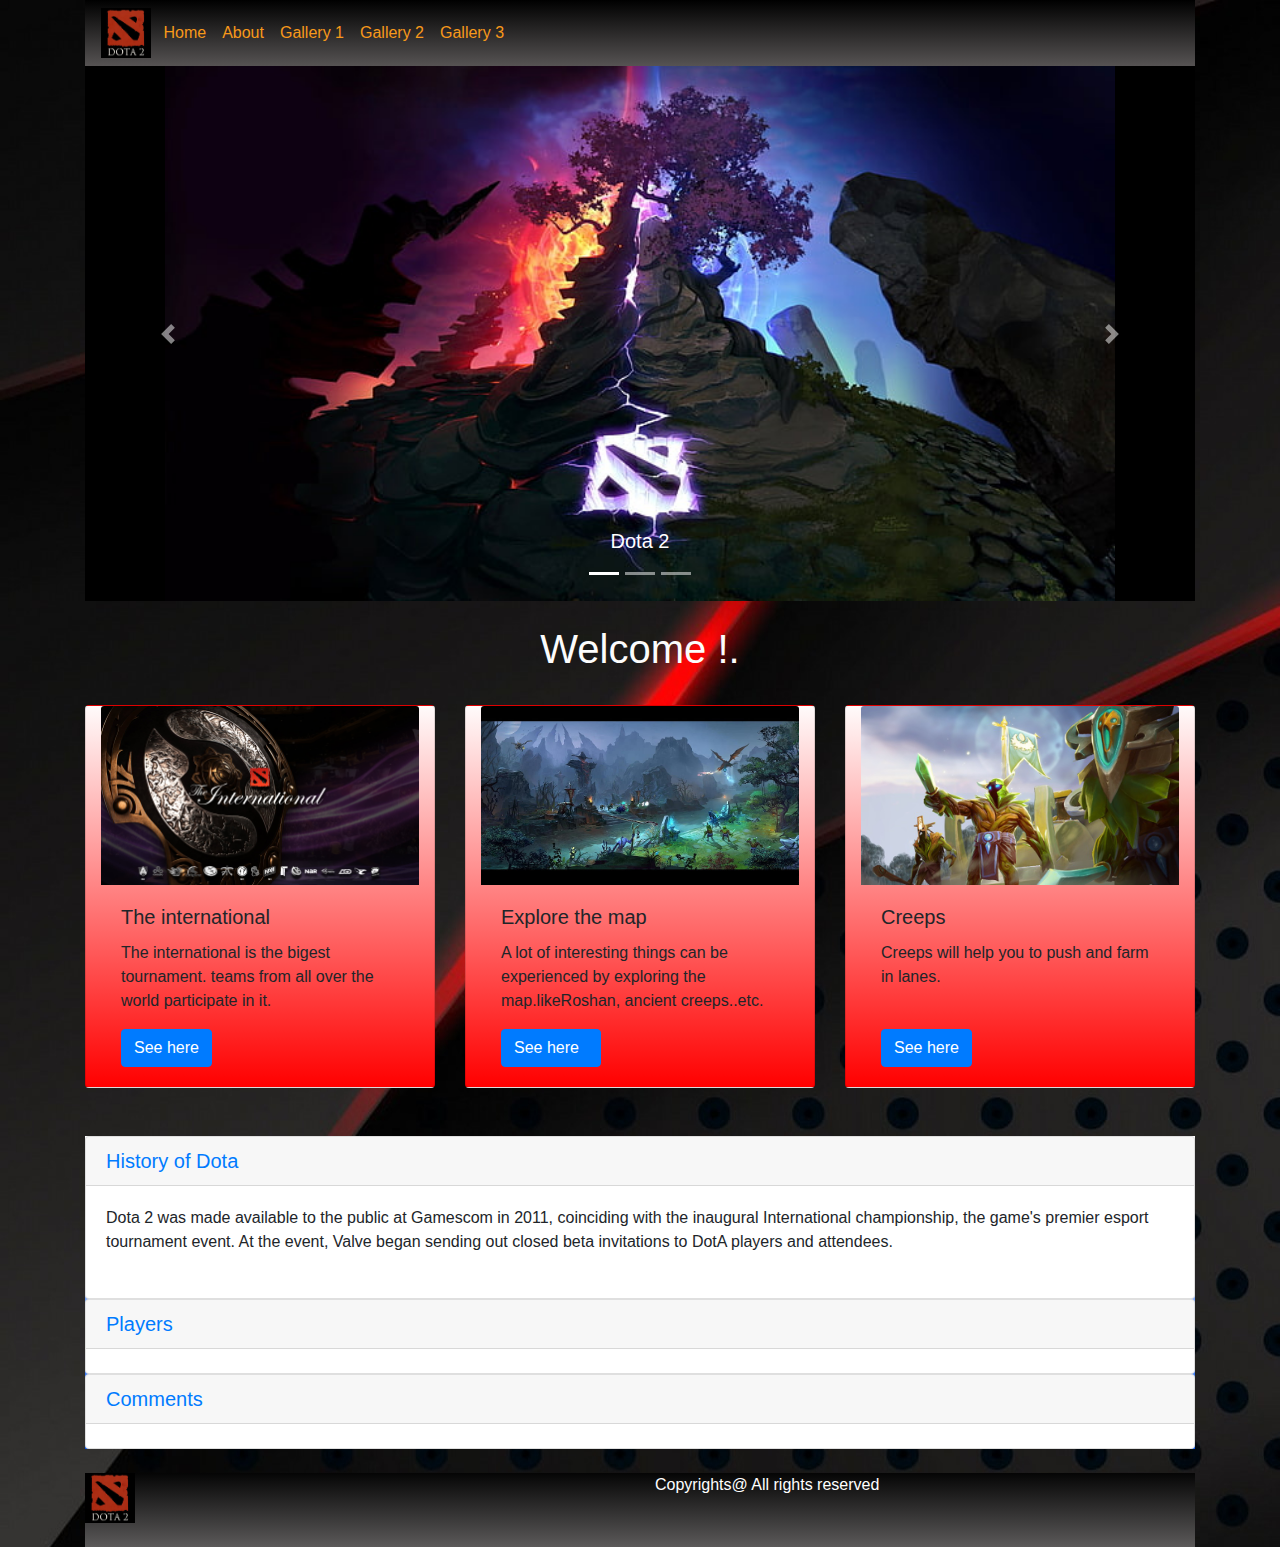
<file: index.html>
<!DOCTYPE html>
<html lang="en">
  <head>
    <meta charset="utf-8">
	<meta http-equiv="X-UA-Compatible" content="IE=edge">
	<meta name="viewport" content="width=device-width, initial-scale=1">
    <title>Untitled Document</title>
    <!-- Bootstrap -->
	<link href="css/bootstrap-4.4.1.css" rel="stylesheet">
	<link href="styles.css" rel="stylesheet" type="text/css">
  </head>
  <body>
  	<div class="container-fluid">
  	  <div class="container">
  	    <nav class="navbar navbar-expand-lg navbar-light bg-light"> <a href="index.html"><img src="images/logo.jpg" alt="" width="50" height="50" class="img-fluid"/>&nbsp;</a>
  	      <button class="navbar-toggler" type="button" data-toggle="collapse" data-target="#navbarSupportedContent1" aria-controls="navbarSupportedContent1" aria-expanded="false" aria-label="Toggle navigation"> <span class="navbar-toggler-icon"></span> </button>
  	      <div class="collapse navbar-collapse" id="navbarSupportedContent1">
  	        <ul class="navbar-nav mr-auto">
  	          <li class="nav-item active"> <a class="nav-link" href="index.html">Home <span class="sr-only">(current)</span></a> </li>
  	          <li class="nav-item"> <a class="nav-link" href="about.html">About</a> </li>
  	          <li class="nav-item"> <a class="nav-link" href="gallery1.html">Gallery 1</a></li>
  	          <li class="nav-item"> <a class="nav-link" href="gallery2.html">Gallery 2</a></li>
  	          <li class="nav-item"> <a class="nav-link" href="gallery3.html">Gallery 3</a></li>
  	          
  	          <li class="nav-item"> </li>
            </ul>
</div>
        </nav>
  	    <div id="carouselExampleIndicators1" class="carousel slide" data-ride="carousel" style="background-color: black">
  	      <ol class="carousel-indicators">
  	        <li data-target="#carouselExampleIndicators1" data-slide-to="0" class="active"></li>
  	        <li data-target="#carouselExampleIndicators1" data-slide-to="1"></li>
  	        <li data-target="#carouselExampleIndicators1" data-slide-to="2"></li>
          </ol>
  	      <div class="carousel-inner" role="listbox">
  	        <div class="carousel-item active"> <img class="d-block mx-auto img-fluid" src="images/mypic1.jpg" alt="First slide" width="950">
  	          <div class="carousel-caption">
  	            <h5>Dota 2</h5>
  	            
              </div>
            </div>
  	        <div class="carousel-item"> <img class="d-block mx-auto img-fluid" src="images/mypic2.jpg" alt="Second slide" width="950">
  	          <div class="carousel-caption">
  	            <h5>Game Sign</h5>
  	            
              </div>
            </div>
  	        <div class="carousel-item"> <img class="d-block mx-auto img-fluid" src="images/mypic3.jpg" alt="Third slide" width="950">
				<br>
				
  	          <div class="carousel-caption">
  	            <h5>Have fun!</h5>
				  
  	            
              </div>
				<br>
            </div>
          </div>
  	      <a class="carousel-control-prev" href="#carouselExampleIndicators1" role="button" data-slide="prev"> <span class="carousel-control-prev-icon" aria-hidden="true"></span> <span class="sr-only">Previous</span> </a> <a class="carousel-control-next" href="#carouselExampleIndicators1" role="button" data-slide="next"> <span class="carousel-control-next-icon" aria-hidden="true"></span> <span class="sr-only">Next</span> </a> </div>
		  <br>
        <h1 class="text-center">Welcome !.</h1>
		  <br>
        <div class="row">
          <div class="col-lg-4">
            <div class="card col-md-4 col-lg-12"> <img class="card-img-top img-fluid" src="images/mycard1.jpg" alt="Card image cap">
              <div class="card-body">
                <h5 class="card-title">The international</h5>
                <p class="card-text">The international is the bigest tournament. teams from all over the world participate in it.&nbsp;&nbsp;</p>
                <a href="#" class="btn btn-primary">See here</a> </div>
            </div>
          </div>
          <div class="col-lg-4">
            <div class="card col-md-4 col-lg-12"> <img class="card-img-top img-fluid" src="images/mycard2.jpg" alt="Card image cap">
              <div class="card-body">
                <h5 class="card-title">Explore the map</h5>
                <p class="card-text">A lot of interesting things can be experienced by exploring the map.likeRoshan,&nbsp;ancient creeps..etc.</p>
                <a href="#" class="btn btn-primary">See here&nbsp;&nbsp;</a> </div>
            </div>
          </div>
          <div class="col-lg-4">
            <div class="card col-md-4 col-lg-12"> <img class="card-img-top img-fluid" src="images/mycard3.jpg" alt="Card image cap">
              <div class="card-body">
                <h5 class="card-title">Creeps</h5>
                <p class="card-text">Creeps will help you to push and farm in lanes.</p><br>
                <a href="#" class="btn btn-primary">See here</a> </div>
				
            </div>
			  <br>
          </div>
        </div>
		  <br>
        <div id="accordion1" role="tablist">
          <div class="card">
            <div class="card-header" role="tab" id="headingOne1">
              <h5 class="mb-0"> <a data-toggle="collapse" href="#collapseOne1" role="button" aria-expanded="true" aria-controls="collapseOne1"> History of Dota </a> </h5>
            </div>
            <div id="collapseOne1" class="collapse show" role="tabpanel" aria-labelledby="headingOne1" data-parent="#accordion1">
              <div class="card-body">Dota 2 was made available to the public at Gamescom in 2011, coinciding with the inaugural International championship, the game's premier esport tournament event. At the event, Valve began sending out closed beta invitations to DotA players and attendees.</div>
            </div>
			  <br>
          </div>
          <div class="card">
            <div class="card-header" role="tab" id="headingTwo1">
              <h5 class="mb-0"> <a class="collapsed" data-toggle="collapse" href="#collapseTwo1" role="button" aria-expanded="false" aria-controls="collapseTwo1"> Players </a> </h5>
            </div>
            <div id="collapseTwo1" class="collapse" role="tabpanel" aria-labelledby="headingTwo1" data-parent="#accordion1">
              <div class="card-body">We have a large number of players spread around the world.</div>
            </div>
			  <br>
          </div>
          <div class="card">
            <div class="card-header" role="tab" id="headingThree1">
              <h5 class="mb-0"> <a class="collapsed" data-toggle="collapse" href="#collapseThree1" role="button" aria-expanded="false" aria-controls="collapseThree1"> Comments </a> </h5>
            </div>
            <div id="collapseThree1" class="collapse" role="tabpanel" aria-labelledby="headingThree1" data-parent="#accordion1">
              <div class="card-body">Content for Accordion Panel 3</div>
            </div>
			  <br>
          </div>
        </div>
		  <br>
        <footer>
          <div class="row">
            <div class="col-lg-6"><img src="images/logo.jpg" alt="" width="50" height="50" class="img-fluid"/>&nbsp;</div>
            <div class="col-lg-6">Copyrights@ All rights reserved</div>
          </div>
			<br>
        </footer>
      </div>
  	</div>
  	<!-- body code goes here -->


	<!-- jQuery (necessary for Bootstrap's JavaScript plugins) --> 
	<script src="js/jquery-3.4.1.min.js"></script>

	<!-- Include all compiled plugins (below), or include individual files as needed -->
	<script src="js/popper.min.js"></script> 
  <script src="js/bootstrap-4.4.1.js"></script>
  </body>
</html>
</file>
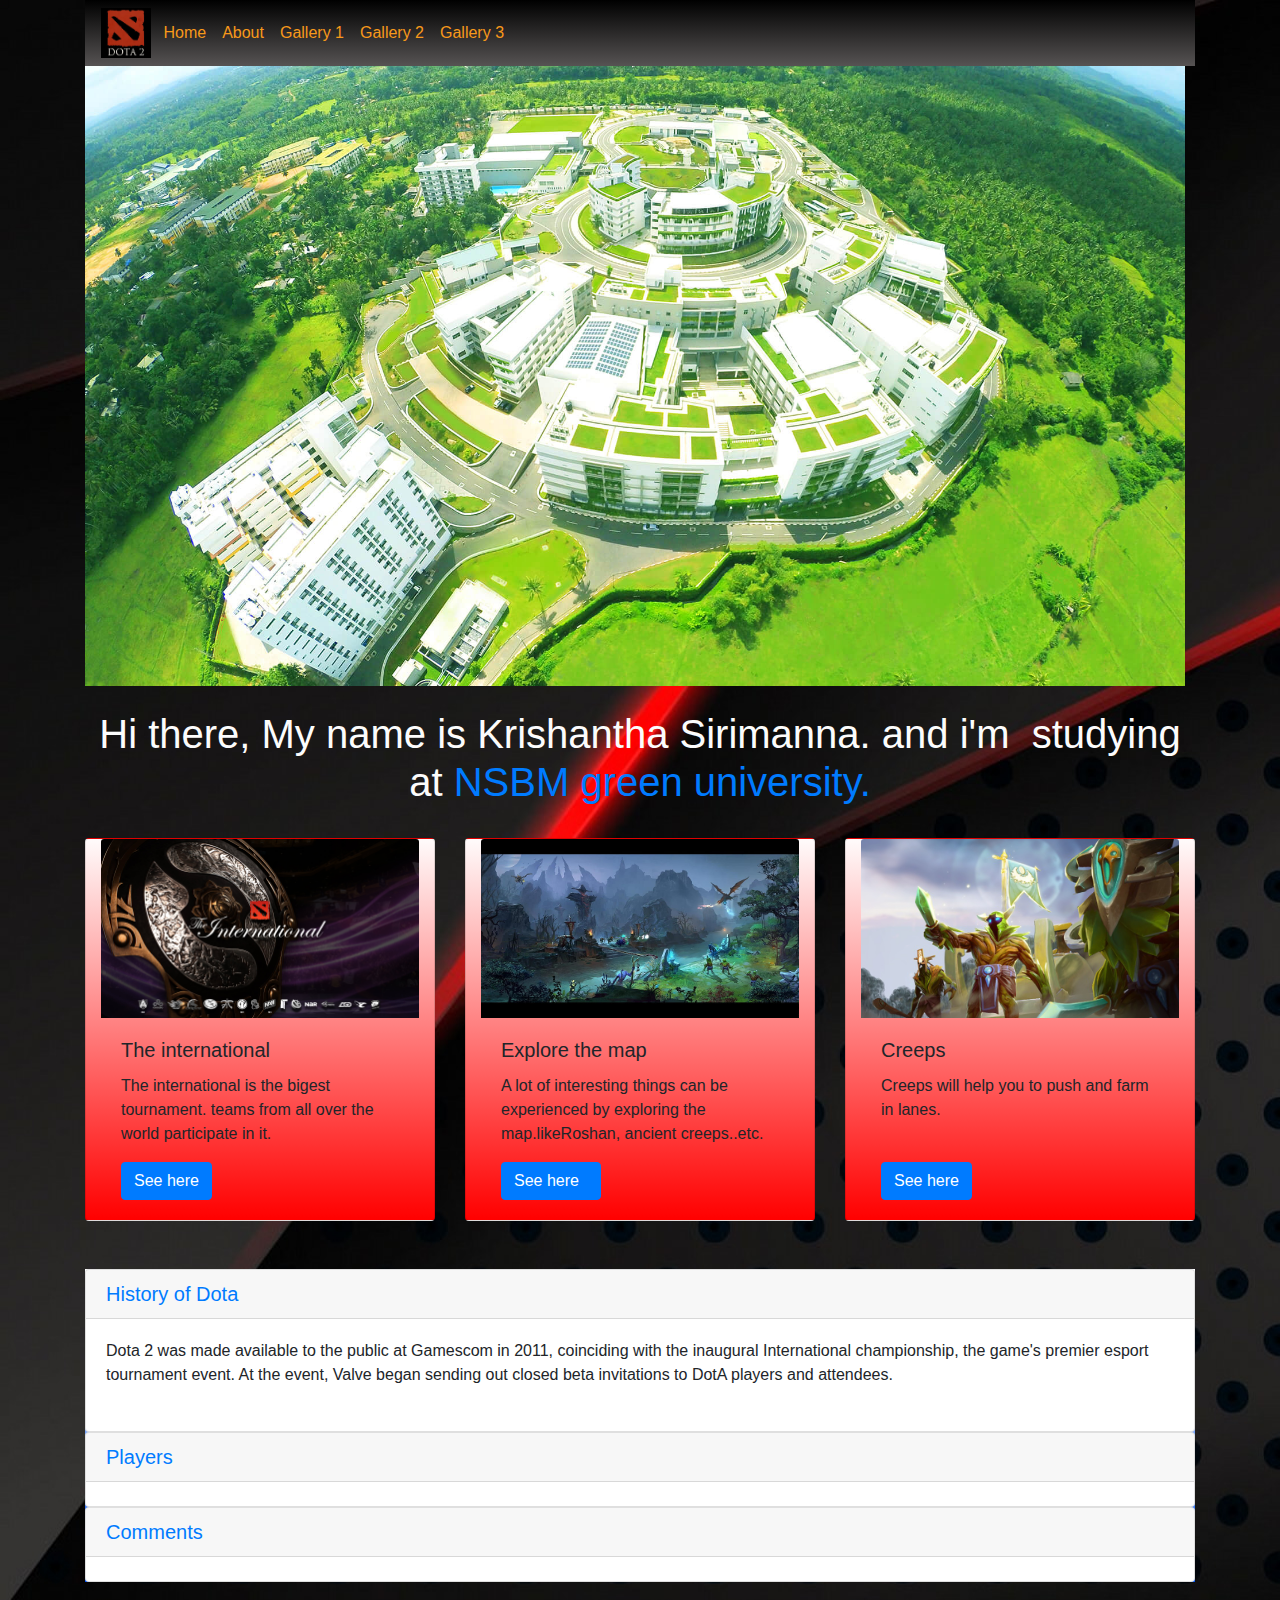
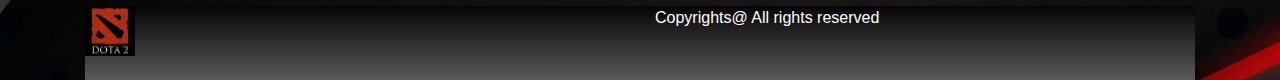
<file: about.html>
<!DOCTYPE html>
<!DOCTYPE html>
<html lang="en">
  <head>
    <meta charset="utf-8">
	<meta http-equiv="X-UA-Compatible" content="IE=edge">
	<meta name="viewport" content="width=device-width, initial-scale=1">
    <title>Untitled Document</title>
    <!-- Bootstrap -->
	<link href="css/bootstrap-4.4.1.css" rel="stylesheet">
	<link href="styles.css" rel="stylesheet" type="text/css">
  </head>
  <body>
  	<div class="container-fluid">
  	  <div class="container">
  	    <nav class="navbar navbar-expand-lg navbar-light bg-light"> <a href="index.html"><img src="images/logo.jpg" alt="" width="50" height="50" class="img-fluid"/>&nbsp;</a>
  	      <button class="navbar-toggler" type="button" data-toggle="collapse" data-target="#navbarSupportedContent1" aria-controls="navbarSupportedContent1" aria-expanded="false" aria-label="Toggle navigation"> <span class="navbar-toggler-icon"></span> </button>
  	      <div class="collapse navbar-collapse" id="navbarSupportedContent1">
  	        <ul class="navbar-nav mr-auto">
  	          <li class="nav-item active"> <a class="nav-link" href="index.html">Home <span class="sr-only">(current)</span></a> </li>
  	          <li class="nav-item"> <a class="nav-link" href="about.html">About</a> </li>
  	          <li class="nav-item"> <a class="nav-link" href="gallery1.html">Gallery 1</a></li>
  	          <li class="nav-item"> <a class="nav-link" href="gallery2.html">Gallery 2</a></li>
  	          <li class="nav-item"> <a class="nav-link" href="gallery3.html">Gallery 3</a></li>
  	          
  	          <li class="nav-item"> </li>
            </ul>
</div>
        </nav>
	    <div><img src="images/nsbm-slider-0-1.jpg" alt="" width="1100" height="600" class="img-fluid"/></div>
	    <br>
        <h1 class="text-center">Hi there, My name is Krishantha Sirimanna. and i'm&nbsp; studying at <a href="https://www.nsbm.ac.lk/">NSBM green university.</a></h1>
		  <br>
        <div class="row">
          <div class="col-lg-4">
            <div class="card col-md-4 col-lg-12"> <img class="card-img-top img-fluid" src="images/mycard1.jpg" alt="Card image cap">
              <div class="card-body">
                <h5 class="card-title">The international</h5>
                <p class="card-text">The international is the bigest tournament. teams from all over the world participate in it.&nbsp;&nbsp;</p>
                <a href="#" class="btn btn-primary">See here</a> </div>
            </div>
          </div>
          <div class="col-lg-4">
            <div class="card col-md-4 col-lg-12"> <img class="card-img-top img-fluid" src="images/mycard2.jpg" alt="Card image cap">
              <div class="card-body">
                <h5 class="card-title">Explore the map</h5>
                <p class="card-text">A lot of interesting things can be experienced by exploring the map.likeRoshan,&nbsp;ancient creeps..etc.</p>
                <a href="#" class="btn btn-primary">See here&nbsp;&nbsp;</a> </div>
            </div>
          </div>
          <div class="col-lg-4">
            <div class="card col-md-4 col-lg-12"> <img class="card-img-top img-fluid" src="images/mycard3.jpg" alt="Card image cap">
              <div class="card-body">
                <h5 class="card-title">Creeps</h5>
                <p class="card-text">Creeps will help you to push and farm in lanes.</p><br>
                <a href="#" class="btn btn-primary">See here</a> </div>
				
            </div>
			  <br>
          </div>
        </div>
		  <br>
        <div id="accordion1" role="tablist">
          <div class="card">
            <div class="card-header" role="tab" id="headingOne1">
              <h5 class="mb-0"> <a data-toggle="collapse" href="#collapseOne1" role="button" aria-expanded="true" aria-controls="collapseOne1"> History of Dota </a> </h5>
            </div>
            <div id="collapseOne1" class="collapse show" role="tabpanel" aria-labelledby="headingOne1" data-parent="#accordion1">
              <div class="card-body">Dota 2 was made available to the public at Gamescom in 2011, coinciding with the inaugural International championship, the game's premier esport tournament event. At the event, Valve began sending out closed beta invitations to DotA players and attendees.</div>
            </div>
			  <br>
          </div>
          <div class="card">
            <div class="card-header" role="tab" id="headingTwo1">
              <h5 class="mb-0"> <a class="collapsed" data-toggle="collapse" href="#collapseTwo1" role="button" aria-expanded="false" aria-controls="collapseTwo1"> Players </a> </h5>
            </div>
            <div id="collapseTwo1" class="collapse" role="tabpanel" aria-labelledby="headingTwo1" data-parent="#accordion1">
              <div class="card-body">We have a large number of players spread around the world.</div>
            </div>
			  <br>
          </div>
          <div class="card">
            <div class="card-header" role="tab" id="headingThree1">
              <h5 class="mb-0"> <a class="collapsed" data-toggle="collapse" href="#collapseThree1" role="button" aria-expanded="false" aria-controls="collapseThree1"> Comments </a> </h5>
            </div>
            <div id="collapseThree1" class="collapse" role="tabpanel" aria-labelledby="headingThree1" data-parent="#accordion1">
              <div class="card-body">Content for Accordion Panel 3</div>
            </div>
			  <br>
          </div>
        </div>
		  <br>
        <footer>
          <div class="row">
            <div class="col-lg-6"><img src="images/logo.jpg" alt="" width="50" height="50" class="img-fluid"/>&nbsp;</div>
            <div class="col-lg-6">Copyrights@ All rights reserved</div>
          </div>
			<br>
        </footer>
      </div>
  	</div>
  	<!-- body code goes here -->


	<!-- jQuery (necessary for Bootstrap's JavaScript plugins) --> 
	<script src="js/jquery-3.4.1.min.js"></script>

	<!-- Include all compiled plugins (below), or include individual files as needed -->
	<script src="js/popper.min.js"></script> 
  <script src="js/bootstrap-4.4.1.js"></script>
  </body>
</html>
</file>
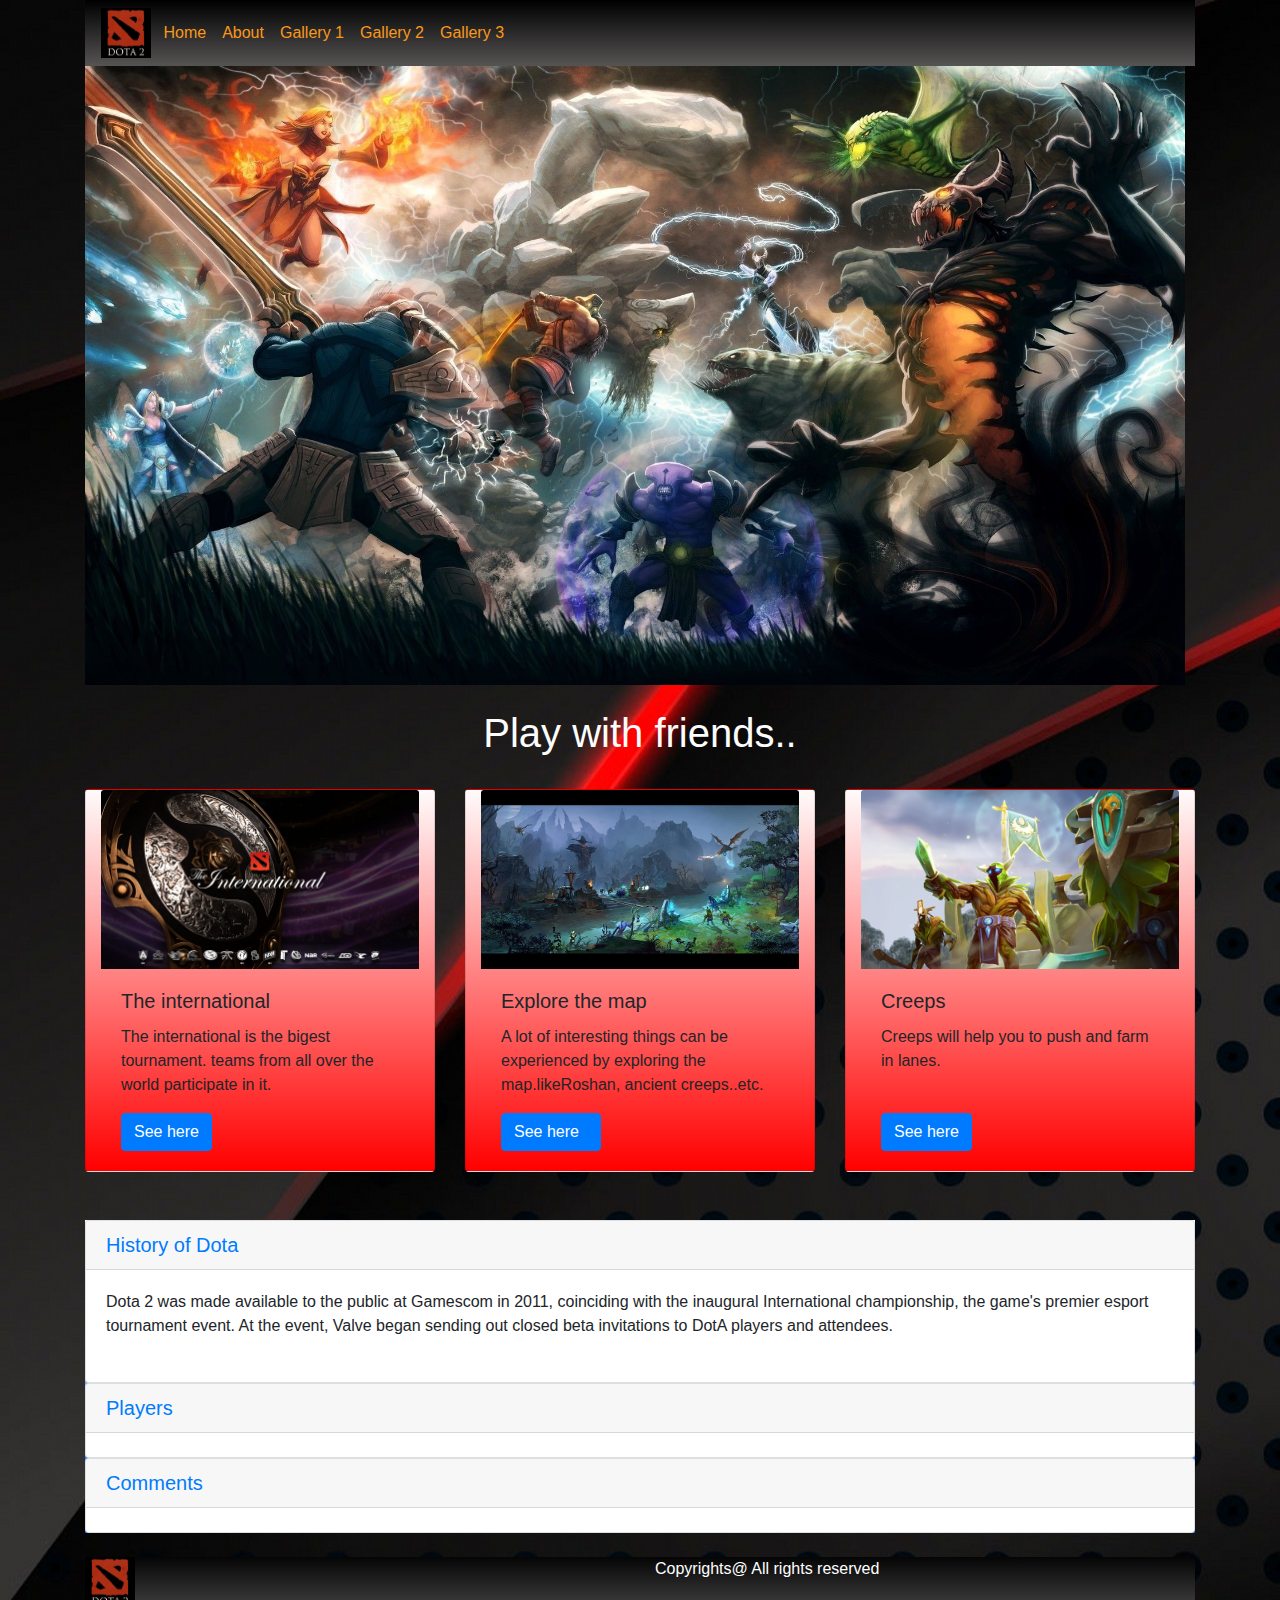
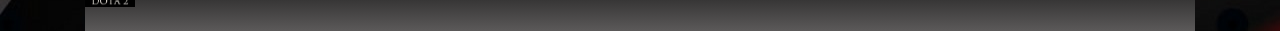
<file: gallery1.html>
<!DOCTYPE html>
<html lang="en">
  <head>
    <meta charset="utf-8">
	<meta http-equiv="X-UA-Compatible" content="IE=edge">
	<meta name="viewport" content="width=device-width, initial-scale=1">
    <title>Untitled Document</title>
    <!-- Bootstrap -->
	<link href="css/bootstrap-4.4.1.css" rel="stylesheet">
	<link href="styles.css" rel="stylesheet" type="text/css">
  </head>
  <body>
  	<div class="container-fluid">
  	  <div class="container">
  	    <nav class="navbar navbar-expand-lg navbar-light bg-light"> <a href="index.html"><img src="images/logo.jpg" alt="" width="50" height="50" class="img-fluid"/>&nbsp;</a>
  	      <button class="navbar-toggler" type="button" data-toggle="collapse" data-target="#navbarSupportedContent1" aria-controls="navbarSupportedContent1" aria-expanded="false" aria-label="Toggle navigation"> <span class="navbar-toggler-icon"></span> </button>
  	      <div class="collapse navbar-collapse" id="navbarSupportedContent1">
  	        <ul class="navbar-nav mr-auto">
  	          <li class="nav-item active"> <a class="nav-link" href="index.html">Home <span class="sr-only">(current)</span></a> </li>
  	          <li class="nav-item"> <a class="nav-link" href="about.html">About</a> </li>
  	          <li class="nav-item"> <a class="nav-link" href="gallery1.html">Gallery 1</a></li>
  	          <li class="nav-item"> <a class="nav-link" href="gallery2.html">Gallery 2</a></li>
  	          <li class="nav-item"> <a class="nav-link" href="gallery3.html">Gallery 3</a></li>
  	          
  	          <li class="nav-item"> </li>
            </ul>
</div>
        </nav>
	    <div><img src="images/page1.jpg" alt="" width="1100" height="950" class="img-fluid"/></div>
	    <br>
        <h1 class="text-center">Play with friends..</h1>
		  <br>
        <div class="row">
          <div class="col-lg-4">
            <div class="card col-md-4 col-lg-12"> <img class="card-img-top img-fluid" src="images/mycard1.jpg" alt="Card image cap">
              <div class="card-body">
                <h5 class="card-title">The international</h5>
                <p class="card-text">The international is the bigest tournament. teams from all over the world participate in it.&nbsp;&nbsp;</p>
                <a href="#" class="btn btn-primary">See here</a> </div>
            </div>
          </div>
          <div class="col-lg-4">
            <div class="card col-md-4 col-lg-12"> <img class="card-img-top img-fluid" src="images/mycard2.jpg" alt="Card image cap">
              <div class="card-body">
                <h5 class="card-title">Explore the map</h5>
                <p class="card-text">A lot of interesting things can be experienced by exploring the map.likeRoshan,&nbsp;ancient creeps..etc.</p>
                <a href="#" class="btn btn-primary">See here&nbsp;&nbsp;</a> </div>
            </div>
          </div>
          <div class="col-lg-4">
            <div class="card col-md-4 col-lg-12"> <img class="card-img-top img-fluid" src="images/mycard3.jpg" alt="Card image cap">
              <div class="card-body">
                <h5 class="card-title">Creeps</h5>
                <p class="card-text">Creeps will help you to push and farm in lanes.</p><br>
                <a href="#" class="btn btn-primary">See here</a> </div>
				
            </div>
			  <br>
          </div>
        </div>
		  <br>
        <div id="accordion1" role="tablist">
          <div class="card">
            <div class="card-header" role="tab" id="headingOne1">
              <h5 class="mb-0"> <a data-toggle="collapse" href="#collapseOne1" role="button" aria-expanded="true" aria-controls="collapseOne1"> History of Dota </a> </h5>
            </div>
            <div id="collapseOne1" class="collapse show" role="tabpanel" aria-labelledby="headingOne1" data-parent="#accordion1">
              <div class="card-body">Dota 2 was made available to the public at Gamescom in 2011, coinciding with the inaugural International championship, the game's premier esport tournament event. At the event, Valve began sending out closed beta invitations to DotA players and attendees.</div>
            </div>
			  <br>
          </div>
          <div class="card">
            <div class="card-header" role="tab" id="headingTwo1">
              <h5 class="mb-0"> <a class="collapsed" data-toggle="collapse" href="#collapseTwo1" role="button" aria-expanded="false" aria-controls="collapseTwo1"> Players </a> </h5>
            </div>
            <div id="collapseTwo1" class="collapse" role="tabpanel" aria-labelledby="headingTwo1" data-parent="#accordion1">
              <div class="card-body">We have a large number of players spread around the world.</div>
            </div>
			  <br>
          </div>
          <div class="card">
            <div class="card-header" role="tab" id="headingThree1">
              <h5 class="mb-0"> <a class="collapsed" data-toggle="collapse" href="#collapseThree1" role="button" aria-expanded="false" aria-controls="collapseThree1"> Comments </a> </h5>
            </div>
            <div id="collapseThree1" class="collapse" role="tabpanel" aria-labelledby="headingThree1" data-parent="#accordion1">
              <div class="card-body">Content for Accordion Panel 3</div>
            </div>
			  <br>
          </div>
        </div>
		  <br>
        <footer>
          <div class="row">
            <div class="col-lg-6"><img src="images/logo.jpg" alt="" width="50" height="50" class="img-fluid"/>&nbsp;</div>
            <div class="col-lg-6">Copyrights@ All rights reserved</div>
          </div>
			<br>
        </footer>
      </div>
  	</div>
  	<!-- body code goes here -->


	<!-- jQuery (necessary for Bootstrap's JavaScript plugins) --> 
	<script src="js/jquery-3.4.1.min.js"></script>

	<!-- Include all compiled plugins (below), or include individual files as needed -->
	<script src="js/popper.min.js"></script> 
  <script src="js/bootstrap-4.4.1.js"></script>
  </body>
</html>
</file>
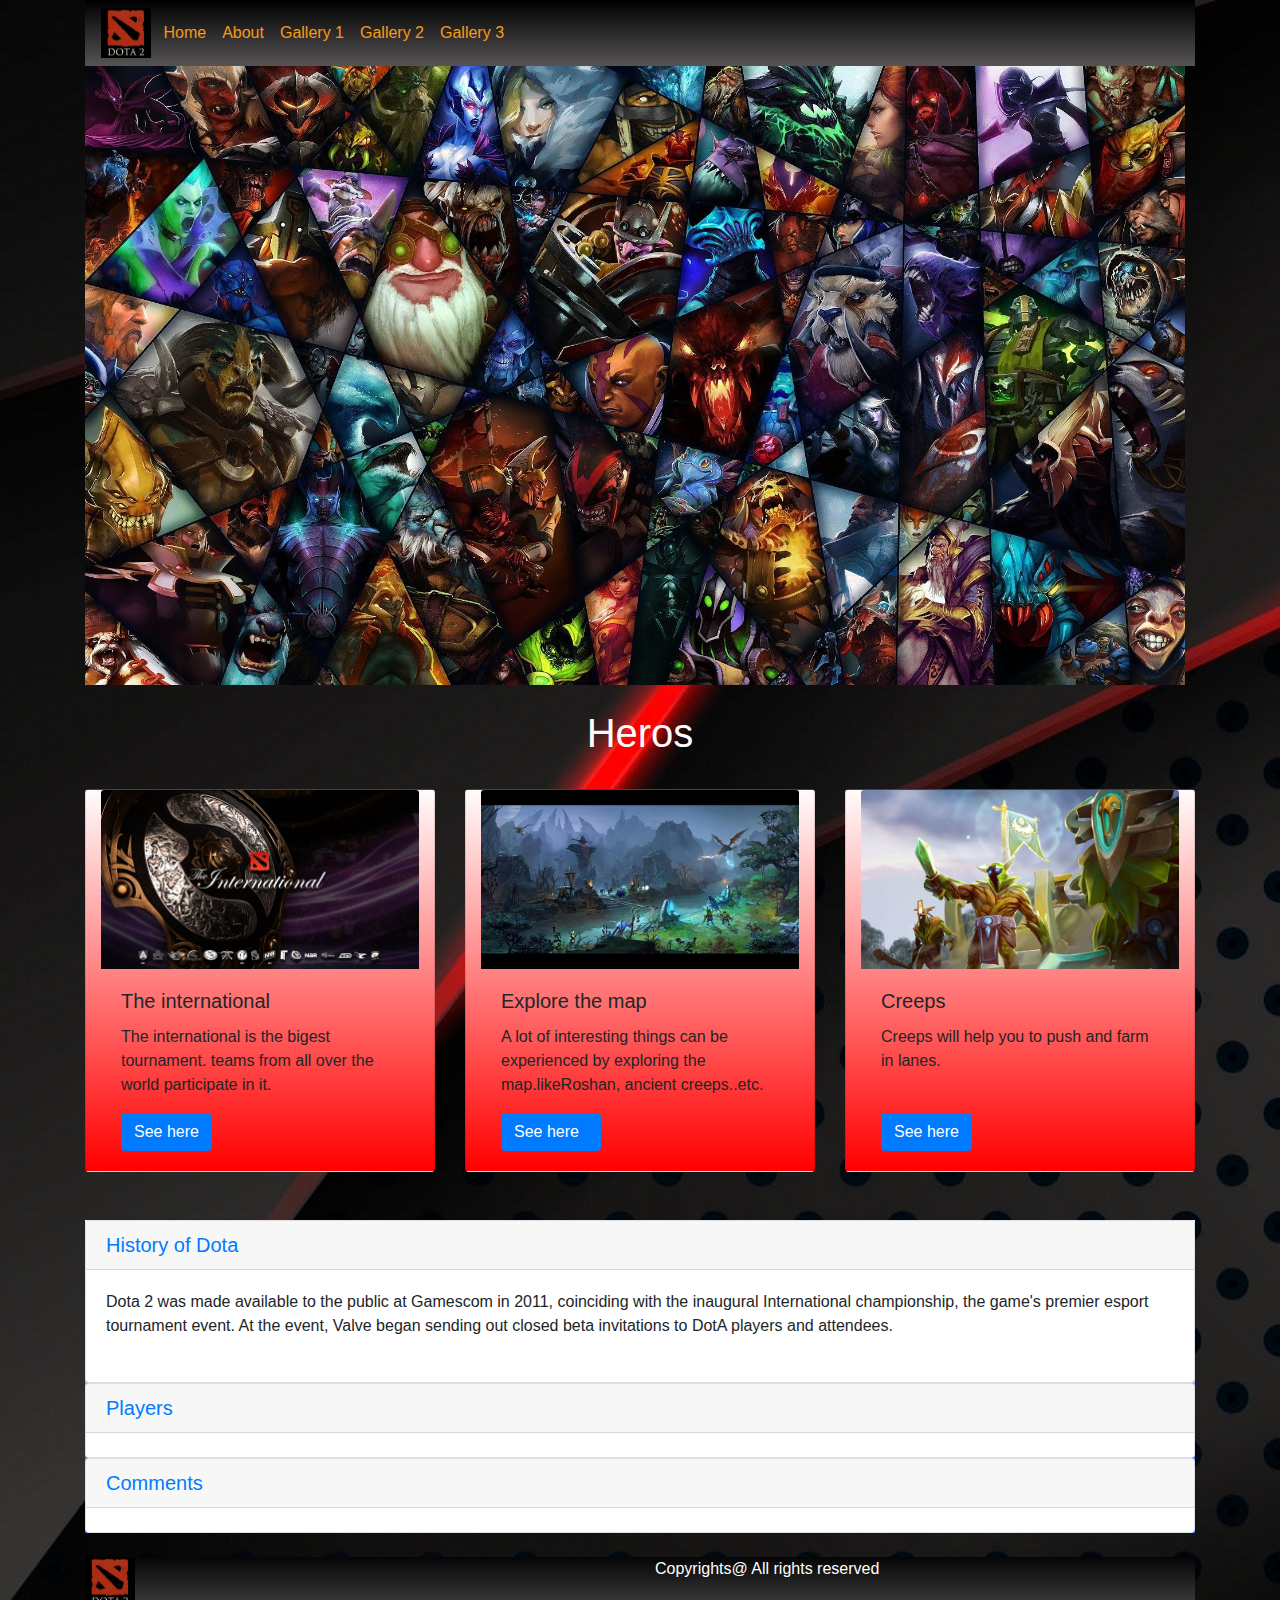
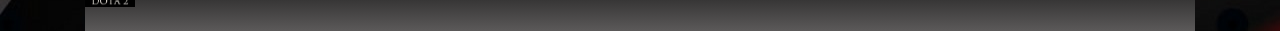
<file: gallery2.html>
<!DOCTYPE html>
<html lang="en">
  <head>
    <meta charset="utf-8">
	<meta http-equiv="X-UA-Compatible" content="IE=edge">
	<meta name="viewport" content="width=device-width, initial-scale=1">
    <title>Untitled Document</title>
    <!-- Bootstrap -->
	<link href="css/bootstrap-4.4.1.css" rel="stylesheet">
	<link href="styles.css" rel="stylesheet" type="text/css">
  </head>
  <body>
  	<div class="container-fluid">
  	  <div class="container">
  	    <nav class="navbar navbar-expand-lg navbar-light bg-light"> <a href="index.html"><img src="images/logo.jpg" alt="" width="50" height="50" class="img-fluid"/>&nbsp;</a>
  	      <button class="navbar-toggler" type="button" data-toggle="collapse" data-target="#navbarSupportedContent1" aria-controls="navbarSupportedContent1" aria-expanded="false" aria-label="Toggle navigation"> <span class="navbar-toggler-icon"></span> </button>
  	      <div class="collapse navbar-collapse" id="navbarSupportedContent1">
  	        <ul class="navbar-nav mr-auto">
  	          <li class="nav-item active"> <a class="nav-link" href="index.html">Home <span class="sr-only">(current)</span></a> </li>
  	          <li class="nav-item"> <a class="nav-link" href="about.html">About</a> </li>
  	          <li class="nav-item"> <a class="nav-link" href="gallery1.html">Gallery 1</a></li>
  	          <li class="nav-item"> <a class="nav-link" href="gallery2.html">Gallery 2</a></li>
  	          <li class="nav-item"> <a class="nav-link" href="gallery3.html">Gallery 3</a></li>
  	          
  	          <li class="nav-item"> </li>
            </ul>
</div>
        </nav>
	    <div><img src="images/page2.jpg" alt="" width="1100" height="600" class="img-fluid"/></div>
	    <br>
        <h1 class="text-center">Heros</h1>
		  <br>
        <div class="row">
          <div class="col-lg-4">
            <div class="card col-md-4 col-lg-12"> <img class="card-img-top img-fluid" src="images/mycard1.jpg" alt="Card image cap">
              <div class="card-body">
                <h5 class="card-title">The international</h5>
                <p class="card-text">The international is the bigest tournament. teams from all over the world participate in it.&nbsp;&nbsp;</p>
                <a href="#" class="btn btn-primary">See here</a> </div>
            </div>
          </div>
          <div class="col-lg-4">
            <div class="card col-md-4 col-lg-12"> <img class="card-img-top img-fluid" src="images/mycard2.jpg" alt="Card image cap">
              <div class="card-body">
                <h5 class="card-title">Explore the map</h5>
                <p class="card-text">A lot of interesting things can be experienced by exploring the map.likeRoshan,&nbsp;ancient creeps..etc.</p>
                <a href="#" class="btn btn-primary">See here&nbsp;&nbsp;</a> </div>
            </div>
          </div>
          <div class="col-lg-4">
            <div class="card col-md-4 col-lg-12"> <img class="card-img-top img-fluid" src="images/mycard3.jpg" alt="Card image cap">
              <div class="card-body">
                <h5 class="card-title">Creeps</h5>
                <p class="card-text">Creeps will help you to push and farm in lanes.</p><br>
                <a href="#" class="btn btn-primary">See here</a> </div>
				
            </div>
			  <br>
          </div>
        </div>
		  <br>
        <div id="accordion1" role="tablist">
          <div class="card">
            <div class="card-header" role="tab" id="headingOne1">
              <h5 class="mb-0"> <a data-toggle="collapse" href="#collapseOne1" role="button" aria-expanded="true" aria-controls="collapseOne1"> History of Dota </a> </h5>
            </div>
            <div id="collapseOne1" class="collapse show" role="tabpanel" aria-labelledby="headingOne1" data-parent="#accordion1">
              <div class="card-body">Dota 2 was made available to the public at Gamescom in 2011, coinciding with the inaugural International championship, the game's premier esport tournament event. At the event, Valve began sending out closed beta invitations to DotA players and attendees.</div>
            </div>
			  <br>
          </div>
          <div class="card">
            <div class="card-header" role="tab" id="headingTwo1">
              <h5 class="mb-0"> <a class="collapsed" data-toggle="collapse" href="#collapseTwo1" role="button" aria-expanded="false" aria-controls="collapseTwo1"> Players </a> </h5>
            </div>
            <div id="collapseTwo1" class="collapse" role="tabpanel" aria-labelledby="headingTwo1" data-parent="#accordion1">
              <div class="card-body">We have a large number of players spread around the world.</div>
            </div>
			  <br>
          </div>
          <div class="card">
            <div class="card-header" role="tab" id="headingThree1">
              <h5 class="mb-0"> <a class="collapsed" data-toggle="collapse" href="#collapseThree1" role="button" aria-expanded="false" aria-controls="collapseThree1"> Comments </a> </h5>
            </div>
            <div id="collapseThree1" class="collapse" role="tabpanel" aria-labelledby="headingThree1" data-parent="#accordion1">
              <div class="card-body">Content for Accordion Panel 3</div>
            </div>
			  <br>
          </div>
        </div>
		  <br>
        <footer>
          <div class="row">
            <div class="col-lg-6"><img src="images/logo.jpg" alt="" width="50" height="50" class="img-fluid"/>&nbsp;</div>
            <div class="col-lg-6">Copyrights@ All rights reserved</div>
          </div>
			<br>
        </footer>
      </div>
  	</div>
  	<!-- body code goes here -->


	<!-- jQuery (necessary for Bootstrap's JavaScript plugins) --> 
	<script src="js/jquery-3.4.1.min.js"></script>

	<!-- Include all compiled plugins (below), or include individual files as needed -->
	<script src="js/popper.min.js"></script> 
  <script src="js/bootstrap-4.4.1.js"></script>
  </body>
</html>
</file>
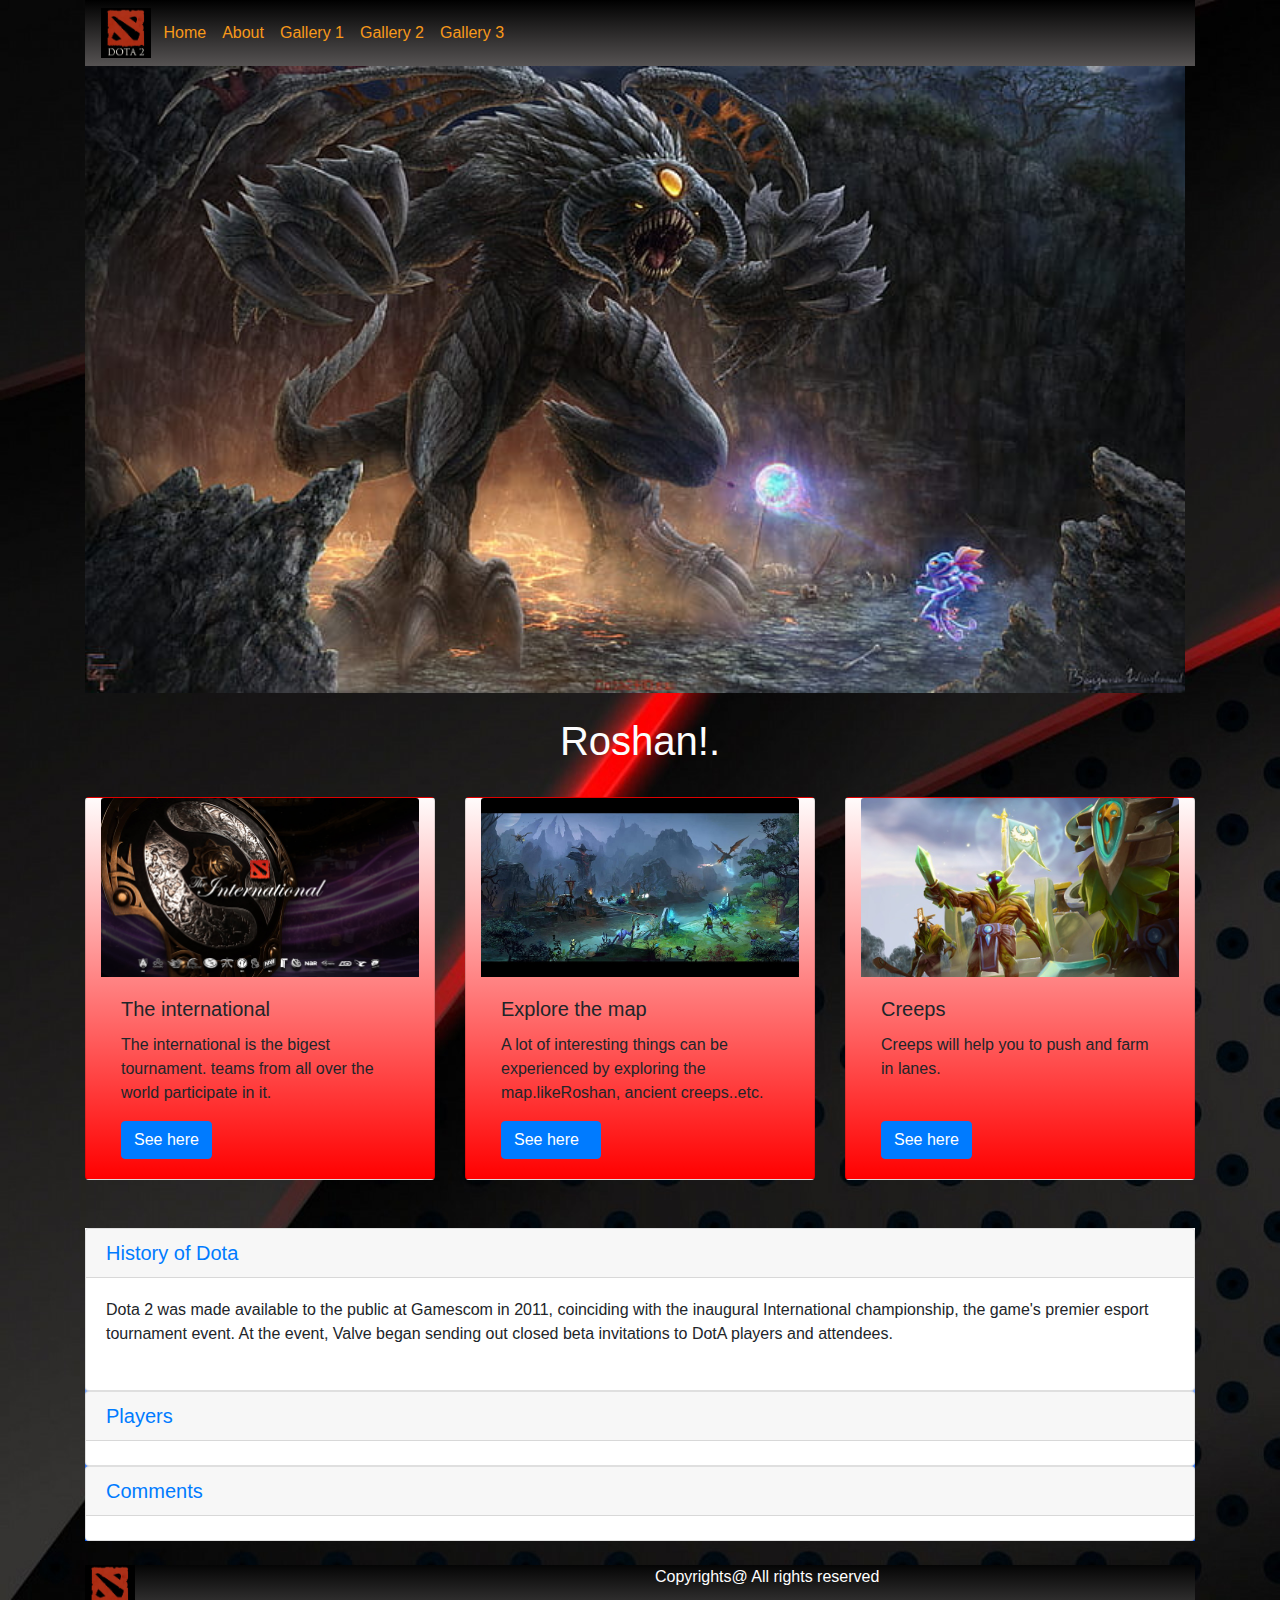
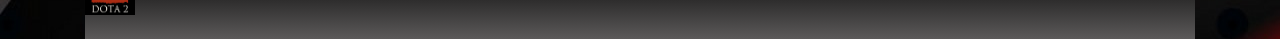
<file: gallery3.html>
<!DOCTYPE html>
<html lang="en">
  <head>
    <meta charset="utf-8">
	<meta http-equiv="X-UA-Compatible" content="IE=edge">
	<meta name="viewport" content="width=device-width, initial-scale=1">
    <title>Untitled Document</title>
    <!-- Bootstrap -->
	<link href="css/bootstrap-4.4.1.css" rel="stylesheet">
	<link href="styles.css" rel="stylesheet" type="text/css">
  </head>
  <body>
  	<div class="container-fluid">
  	  <div class="container">
  	    <nav class="navbar navbar-expand-lg navbar-light bg-light"> <a href="index.html"><img src="images/logo.jpg" alt="" width="50" height="50" class="img-fluid"/>&nbsp;</a>
  	      <button class="navbar-toggler" type="button" data-toggle="collapse" data-target="#navbarSupportedContent1" aria-controls="navbarSupportedContent1" aria-expanded="false" aria-label="Toggle navigation"> <span class="navbar-toggler-icon"></span> </button>
  	      <div class="collapse navbar-collapse" id="navbarSupportedContent1">
  	        <ul class="navbar-nav mr-auto">
  	          <li class="nav-item active"> <a class="nav-link" href="index.html">Home <span class="sr-only">(current)</span></a> </li>
  	          <li class="nav-item"> <a class="nav-link" href="about.html">About</a> </li>
  	          <li class="nav-item"> <a class="nav-link" href="gallery1.html">Gallery 1</a></li>
  	          <li class="nav-item"> <a class="nav-link" href="gallery2.html">Gallery 2</a></li>
  	          <li class="nav-item"> <a class="nav-link" href="gallery3.html">Gallery 3</a></li>
  	          
  	          <li class="nav-item"> </li>
            </ul>
</div>
        </nav>
	    <div><img src="images/page3.jpg" alt="" width="1100" height="600" class="img-fluid"/></div>
	    <br>
        <h1 class="text-center">Roshan!.</h1>
		  <br>
        <div class="row">
          <div class="col-lg-4">
            <div class="card col-md-4 col-lg-12"> <img class="card-img-top img-fluid" src="images/mycard1.jpg" alt="Card image cap">
              <div class="card-body">
                <h5 class="card-title">The international</h5>
                <p class="card-text">The international is the bigest tournament. teams from all over the world participate in it.&nbsp;&nbsp;</p>
                <a href="#" class="btn btn-primary">See here</a> </div>
            </div>
          </div>
          <div class="col-lg-4">
            <div class="card col-md-4 col-lg-12"> <img class="card-img-top img-fluid" src="images/mycard2.jpg" alt="Card image cap">
              <div class="card-body">
                <h5 class="card-title">Explore the map</h5>
                <p class="card-text">A lot of interesting things can be experienced by exploring the map.likeRoshan,&nbsp;ancient creeps..etc.</p>
                <a href="#" class="btn btn-primary">See here&nbsp;&nbsp;</a> </div>
            </div>
          </div>
          <div class="col-lg-4">
            <div class="card col-md-4 col-lg-12"> <img class="card-img-top img-fluid" src="images/mycard3.jpg" alt="Card image cap">
              <div class="card-body">
                <h5 class="card-title">Creeps</h5>
                <p class="card-text">Creeps will help you to push and farm in lanes.</p><br>
                <a href="#" class="btn btn-primary">See here</a> </div>
				
            </div>
			  <br>
          </div>
        </div>
		  <br>
        <div id="accordion1" role="tablist">
          <div class="card">
            <div class="card-header" role="tab" id="headingOne1">
              <h5 class="mb-0"> <a data-toggle="collapse" href="#collapseOne1" role="button" aria-expanded="true" aria-controls="collapseOne1"> History of Dota </a> </h5>
            </div>
            <div id="collapseOne1" class="collapse show" role="tabpanel" aria-labelledby="headingOne1" data-parent="#accordion1">
              <div class="card-body">Dota 2 was made available to the public at Gamescom in 2011, coinciding with the inaugural International championship, the game's premier esport tournament event. At the event, Valve began sending out closed beta invitations to DotA players and attendees.</div>
            </div>
			  <br>
          </div>
          <div class="card">
            <div class="card-header" role="tab" id="headingTwo1">
              <h5 class="mb-0"> <a class="collapsed" data-toggle="collapse" href="#collapseTwo1" role="button" aria-expanded="false" aria-controls="collapseTwo1"> Players </a> </h5>
            </div>
            <div id="collapseTwo1" class="collapse" role="tabpanel" aria-labelledby="headingTwo1" data-parent="#accordion1">
              <div class="card-body">We have a large number of players spread around the world.</div>
            </div>
			  <br>
          </div>
          <div class="card">
            <div class="card-header" role="tab" id="headingThree1">
              <h5 class="mb-0"> <a class="collapsed" data-toggle="collapse" href="#collapseThree1" role="button" aria-expanded="false" aria-controls="collapseThree1"> Comments </a> </h5>
            </div>
            <div id="collapseThree1" class="collapse" role="tabpanel" aria-labelledby="headingThree1" data-parent="#accordion1">
              <div class="card-body">Content for Accordion Panel 3</div>
            </div>
			  <br>
          </div>
        </div>
		  <br>
        <footer>
          <div class="row">
            <div class="col-lg-6"><img src="images/logo.jpg" alt="" width="50" height="50" class="img-fluid"/>&nbsp;</div>
            <div class="col-lg-6">Copyrights@ All rights reserved</div>
          </div>
			<br>
        </footer>
      </div>
  	</div>
  	<!-- body code goes here -->


	<!-- jQuery (necessary for Bootstrap's JavaScript plugins) --> 
	<script src="js/jquery-3.4.1.min.js"></script>

	<!-- Include all compiled plugins (below), or include individual files as needed -->
	<script src="js/popper.min.js"></script> 
  <script src="js/bootstrap-4.4.1.js"></script>
  </body>
</html>
</file>
<file: styles.css>
@charset "utf-8";
.container-fluid {
    background-image: url(images/back2.jpg);

}
.container-fluid .container .navbar.navbar-expand-lg.navbar-light.bg-light {
    background-image: -webkit-linear-gradient(270deg,rgba(0,0,0,1.00) 0%,rgba(86,83,83,1.00) 100%);
    background-image: -moz-linear-gradient(270deg,rgba(0,0,0,1.00) 0%,rgba(86,83,83,1.00) 100%);
    background-image: -o-linear-gradient(270deg,rgba(0,0,0,1.00) 0%,rgba(86,83,83,1.00) 100%);
    background-image: linear-gradient(180deg,rgba(0,0,0,1.00) 0%,rgba(86,83,83,1.00) 100%);
}
.container-fluid .container .text-center {
    color: rgba(252,252,252,1.00);
}
footer .row .col-lg-6 {
    color: rgba(255,255,255,1.00);
}
.row .col-lg-4 .card.col-md-4.col-lg-12 {
    background-image: -webkit-linear-gradient(270deg,rgba(255,251,251,1.00) 0%,rgba(255,0,0,1.00) 100%);
    background-image: -moz-linear-gradient(270deg,rgba(255,251,251,1.00) 0%,rgba(255,0,0,1.00) 100%);
    background-image: -o-linear-gradient(270deg,rgba(255,251,251,1.00) 0%,rgba(255,0,0,1.00) 100%);
    background-image: linear-gradient(180deg,rgba(255,251,251,1.00) 0%,rgba(255,0,0,1.00) 100.00%);
}
.container-fluid .container #accordion1 {
    background-image: -webkit-linear-gradient(270deg,rgba(245,245,245,1.00) 0%,rgba(5,53,156,1.00) 0%,rgba(156,157,163,1.00) 56.99%,rgba(9,31,167,1.00) 100%,rgba(8,21,104,1.00) 100%,rgba(125,86,239,1.00) 100%);
    background-image: -moz-linear-gradient(270deg,rgba(245,245,245,1.00) 0%,rgba(5,53,156,1.00) 0%,rgba(156,157,163,1.00) 56.99%,rgba(9,31,167,1.00) 100%,rgba(8,21,104,1.00) 100%,rgba(125,86,239,1.00) 100%);
    background-image: -o-linear-gradient(270deg,rgba(245,245,245,1.00) 0%,rgba(5,53,156,1.00) 0%,rgba(156,157,163,1.00) 56.99%,rgba(9,31,167,1.00) 100%,rgba(8,21,104,1.00) 100%,rgba(125,86,239,1.00) 100%);
    background-image: linear-gradient(180deg,rgba(245,245,245,1.00) 0%,rgba(5,53,156,1.00) 0%,rgba(156,157,163,1.00) 56.99%,rgba(9,31,167,1.00) 100.00%,rgba(8,21,104,1.00) 100.00%,rgba(125,86,239,1.00) 100.00%);
}
.container-fluid .container #accordion1 {
    background-image: -webkit-linear-gradient(270deg,rgba(255,255,255,1.00) 0%,rgba(2,85,243,1.00) 100%);
    background-image: -moz-linear-gradient(270deg,rgba(255,255,255,1.00) 0%,rgba(2,85,243,1.00) 100%);
    background-image: -o-linear-gradient(270deg,rgba(255,255,255,1.00) 0%,rgba(2,85,243,1.00) 100%);
    background-image: linear-gradient(180deg,rgba(255,255,255,1.00) 0%,rgba(2,85,243,1.00) 100.00%);

}
.navbar.navbar-expand-lg.navbar-light.bg-light #navbarSupportedContent1 .navbar-nav.mr-auto {
    color: rgba(233,154,49,1.00);
}
.navbar-nav.mr-auto .nav-item .nav-link {
    color: rgba(248,153,26,1.00);
}
.container-fluid .container footer {
    background-image: -webkit-linear-gradient(270deg,rgba(5,5,5,1.00) 0%,rgba(91,89,89,1.00) 99.59%);
    background-image: -moz-linear-gradient(270deg,rgba(5,5,5,1.00) 0%,rgba(91,89,89,1.00) 99.59%);
    background-image: -o-linear-gradient(270deg,rgba(5,5,5,1.00) 0%,rgba(91,89,89,1.00) 99.59%);
    background-image: linear-gradient(180deg,rgba(5,5,5,1.00) 0%,rgba(91,89,89,1.00) 99.59%);
}
.container .navbar.navbar-expand-lg.navbar-light.bg-light .navbar-toggler {
    background-image: -webkit-linear-gradient(270deg,rgba(252,252,252,1.00) 0%,rgba(92,88,88,1.00) 100%);
    background-image: -moz-linear-gradient(270deg,rgba(252,252,252,1.00) 0%,rgba(92,88,88,1.00) 100%);
    background-image: -o-linear-gradient(270deg,rgba(252,252,252,1.00) 0%,rgba(92,88,88,1.00) 100%);
    background-image: linear-gradient(180deg,rgba(252,252,252,1.00) 0%,rgba(92,88,88,1.00) 100.00%);
}
</file>
